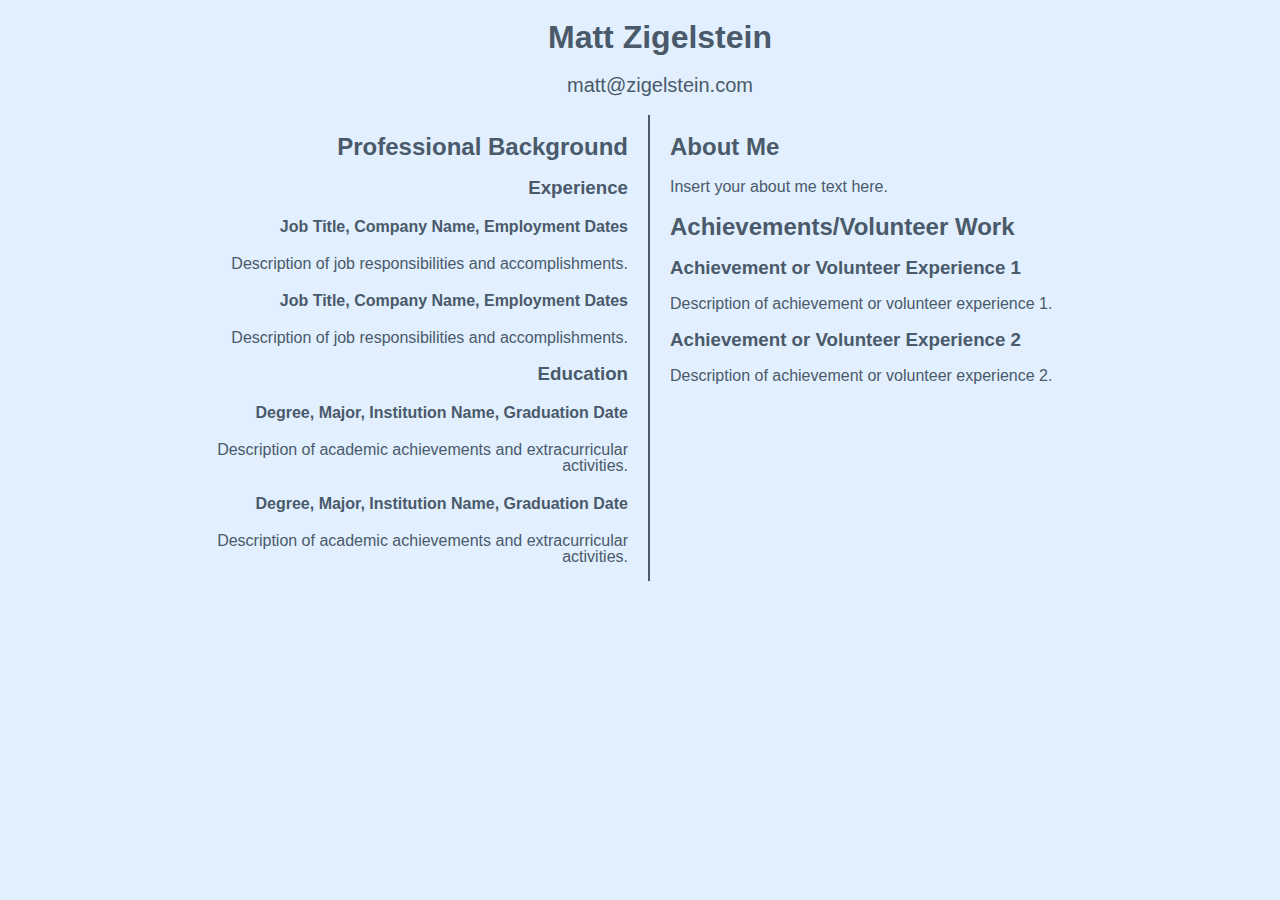
<file: resume.html>
<!DOCTYPE html>
<html>
<head>
	<title>Resume</title>
	<meta charset="UTF-8">
	<meta name="viewport" content="width=device-width, initial-scale=1.0">
	<style>
		body {
		font-family: Bahnschrift, sans-serif;
		margin: 0;
		padding: 0;
			padding-left: 40px;
		background-color: #e1efff; /* new background color */
		color: #4a5a6a; /* new font color */
			line-height: 1.0;
	}
		a {
			color: #4a5a6a; /* link color */
			text-decoration: none;
			font-size: 20px;
		}
		a:hover {
		color: #6d7d8c; /* link hover color */
			
	}
		/* Define a grid container */
.container {
	display: grid;
	grid-template-columns: 1fr 1fr;
	grid-gap: 20px;
	margin: 0 auto;
	text-align: center;
	max-width: 960px;
}

/* Apply styles to the left column */
.left-column {
	grid-column: 1 / 2;
	text-align: right;
	border-right: 2px solid #4a5a6a;
	padding-right: 20px;
}

/* Apply styles to the right column */
.right-column {
	grid-column: 2 / 3;
	text-align: left;
}
	</style>
</head>
<body>	
	
	<section id="contact" style="text-align: center; padding-bottom: 20px;">
		
	<h1>Matt Zigelstein</h1>
	<a href="mailto:matt@zigelstein.com">matt@zigelstein.com</a>
</section>
<div class="container">

<section id="professional-background" class="left-column">
	<h2>Professional Background</h2>
	<div>
		<h3 class="subheading">Experience</h3>
		<h4>Job Title, Company Name, Employment Dates</h4>
		<p>Description of job responsibilities and accomplishments.</p>
	</div>
	<div>
		<h4>Job Title, Company Name, Employment Dates</h4>
		<p>Description of job responsibilities and accomplishments.</p>
	</div>
	<div>
		<h3 class="subheading">Education</h3>
		<h4>Degree, Major, Institution Name, Graduation Date</h4>
		<p>Description of academic achievements and extracurricular activities.</p>
	</div>
	<div>
		<h4>Degree, Major, Institution Name, Graduation Date</h4>
		<p>Description of academic achievements and extracurricular activities.</p>
	</div>
</section>

<section id="about-me-achievements" class="right-column" style="text-align: left;">
	<h2>About Me</h2>
	<p>Insert your about me text here.</p>
	<h2>Achievements/Volunteer Work</h2>
	<div>
		<h3>Achievement or Volunteer Experience 1</h3>
		<p>Description of achievement or volunteer experience 1.</p>
	</div>
	<div>
		<h3>Achievement or Volunteer Experience 2</h3>
		<p>Description of achievement or volunteer experience 2.</p>
	</div>
</section>
</div>
</body>
</html>
</file>
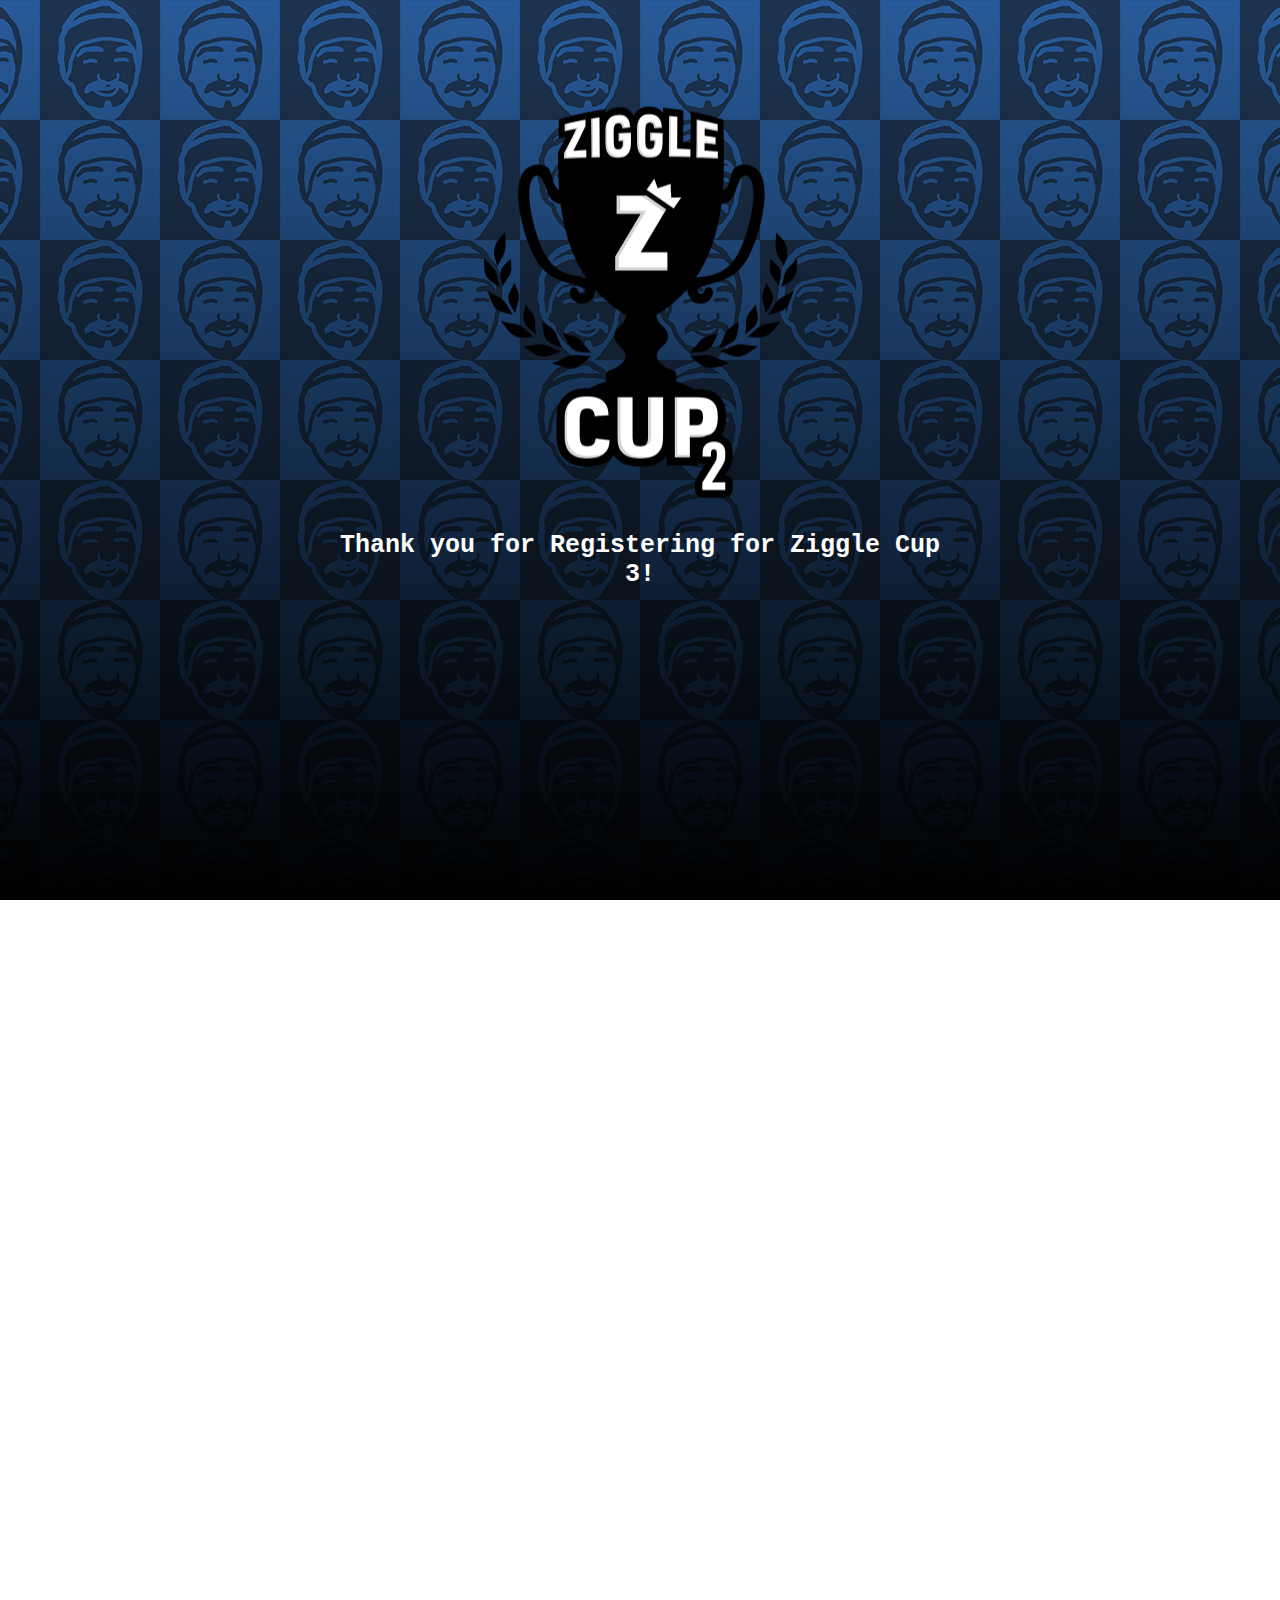
<file: thankyou.html>
<!DOCTYPE html>
<html>
<head>
    <!-- Favicon head tag -->
  <title>Thank you!</title>
  <link rel="apple-touch-icon" sizes="180x180" href="/apple-touch-icon.png">
	<link rel="icon" type="image/png" sizes="32x32" href="/favicon-32x32.png">
	<link rel="icon" type="image/png" sizes="16x16" href="/favicon-16x16.png">
	<link rel="manifest" href="/site.webmanifest">
	<link rel="mask-icon" href="/safari-pinned-tab.svg" color="#5bbad5">
	<meta name="msapplication-TileColor" content="#2b5797">
	<meta name="theme-color" content="#ffffff">
</head>
<style>
body, html {
  height: 100%;
  margin: 0;
}
.bgimg {
  background-image:
    linear-gradient(
      rgba(0, 0, 0, 0),
      rgba(0, 0, 0, 1)
    ),
    url('faces 1920x1080.png');
	min-height: 200%;
  background-position:top;
  background-size: inherit;
	background-repeat: repeat;
	background-attachment: fixed;
  position: relative;
	font-family: "Verdana", Courier, monospace;
  font-size: 25px;
}
.topleft {
  position: absolute;
  top: 0;
  left: 25px;
}
.bottomleft {
  position: absolute;
  text-align: right;
  bottom: 0;
  left: 10px;
}
.middle {
  position: absolute;
  top: 20%;
  left: 50%;
  transform: translate(-50%, -50%);
  text-align: center;
}
hr {
  margin: auto;
  width: 40%;
}
</style>
<body>

<div class="bgimg">
  <div class="middle">
	  <img src="ziggle cup 2 logo.png" style="width:313px;">
	  <p style="color:white"> <b>Thank you for Registering for Ziggle Cup 3!</b></p>

  </div>
  </div>
</div>


</body>
</html>
</file>
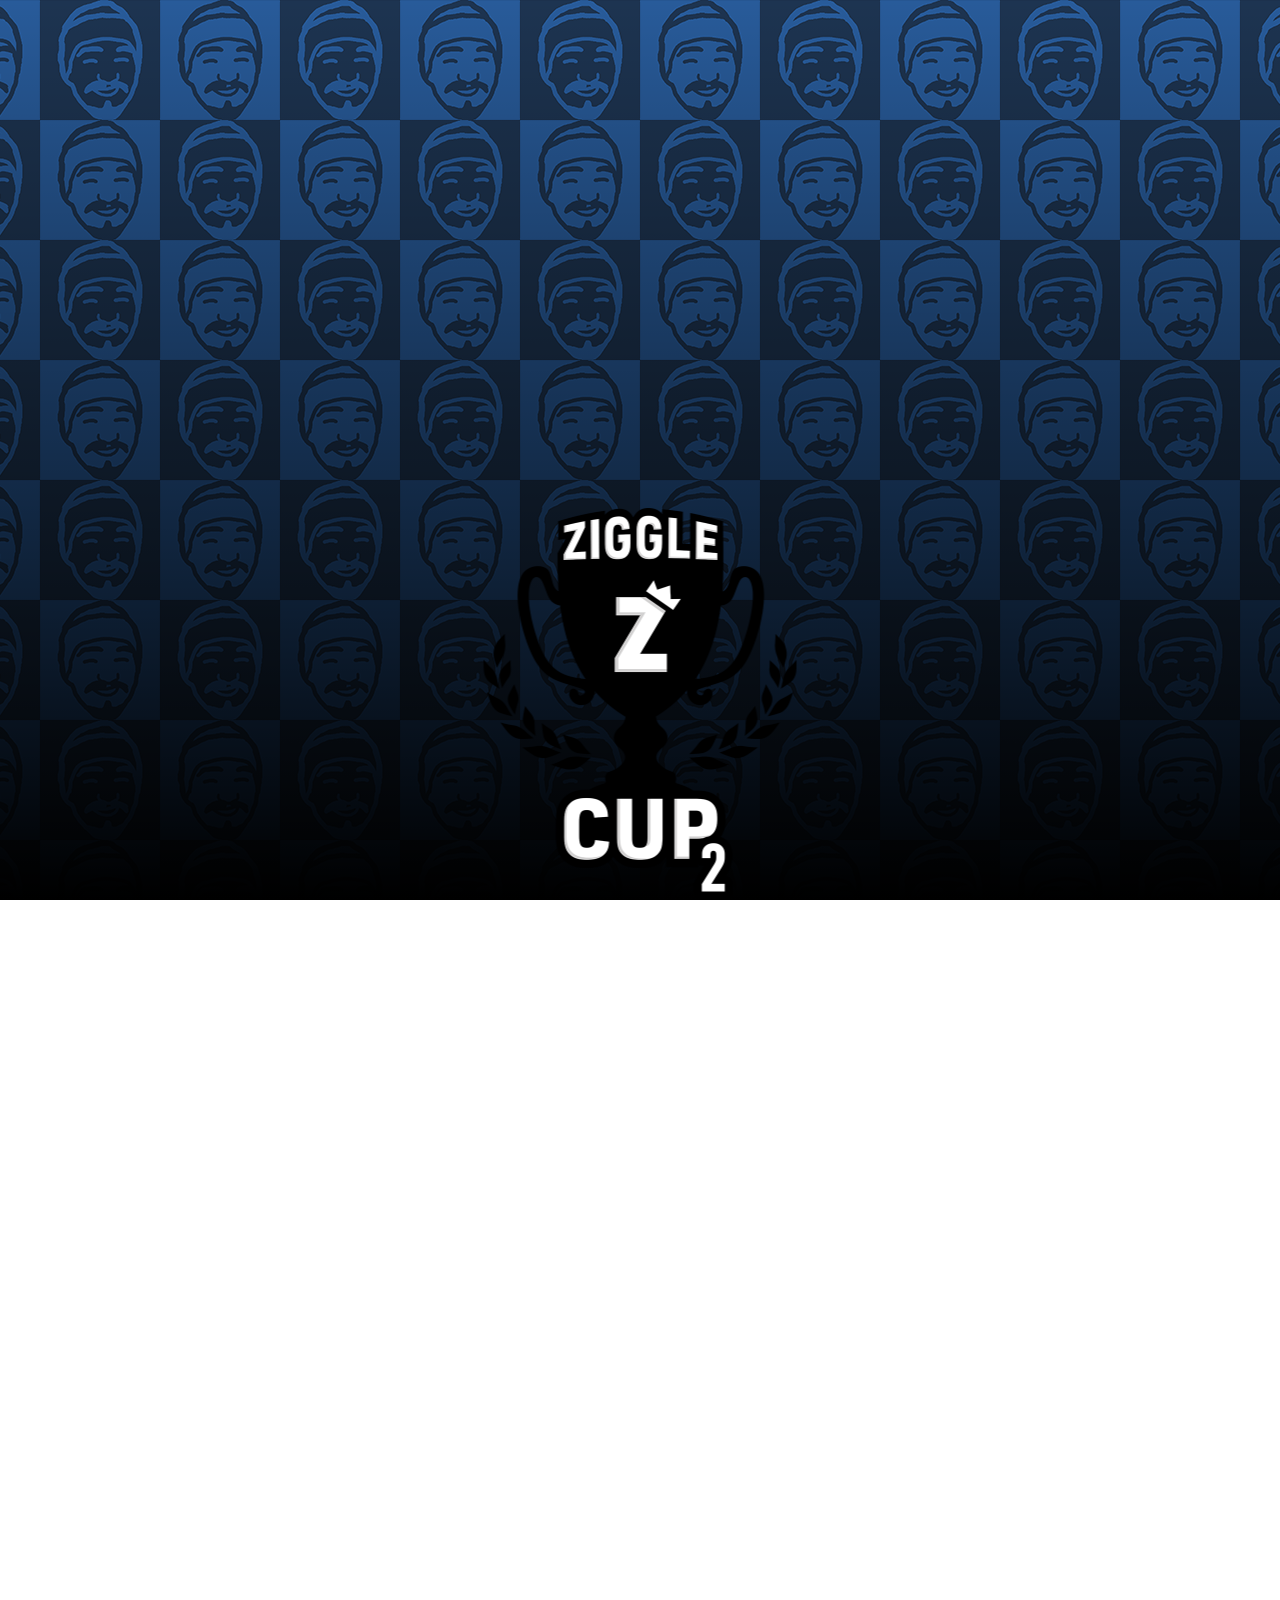
<file: zc3.html>
<!DOCTYPE html>
<html>
<head>
    <!-- Favicon head tag -->
  <title>Ziggle Cup 3 Registration</title>
  <link rel="apple-touch-icon" sizes="180x180" href="/apple-touch-icon.png">
	<link rel="icon" type="image/png" sizes="32x32" href="/favicon-32x32.png">
	<link rel="icon" type="image/png" sizes="16x16" href="/favicon-16x16.png">
	<link rel="manifest" href="/site.webmanifest">
	<link rel="mask-icon" href="/safari-pinned-tab.svg" color="#5bbad5">
	<meta name="msapplication-TileColor" content="#2b5797">
	<meta name="theme-color" content="#ffffff">
</head>
<style>
body, html {
  height: 100%;
  margin: 0;
}
.bgimg {
  background-image:
    linear-gradient(
      rgba(0, 0, 0, 0),
      rgba(0, 0, 0, 1)
    ),
    url('faces 1920x1080.png');
	min-height: 200%;
  background-position:top;
  background-size: inherit;
	background-repeat: repeat;
	background-attachment: fixed;
  position: relative;
	font-family: "Verdana", Courier, monospace;
  font-size: 25px;
}
.topleft {
  position: absolute;
  top: 0;
  left: 25px;
}
.bottomleft {
  position: absolute;
  text-align: right;
  bottom: 0;
  left: 10px;
}
.middle {
  position: absolute;
  top: 40%;
  left: 50%;
  transform: translate(-50%, -50%);
  text-align: center;
}
hr {
  margin: auto;
  width: 40%;
}
</style>
<body>

<div class="bgimg">
  <div class="middle">
	  <img src="ziggle cup 2 logo.png" style="width:313px;">
	  <p ></p>
    <script charset="utf-8" type="text/javascript" src="//js.hsforms.net/forms/shell.js" ></script>
<script>
  hbspt.forms.create({
	region: "na1",
	portalId: "20910286",
	formId: "f8d2198f-965c-438d-8f3e-38753e80f1b0"
});
</script>
  </div>
  </div>
</div>


</body>
</html>
</file>
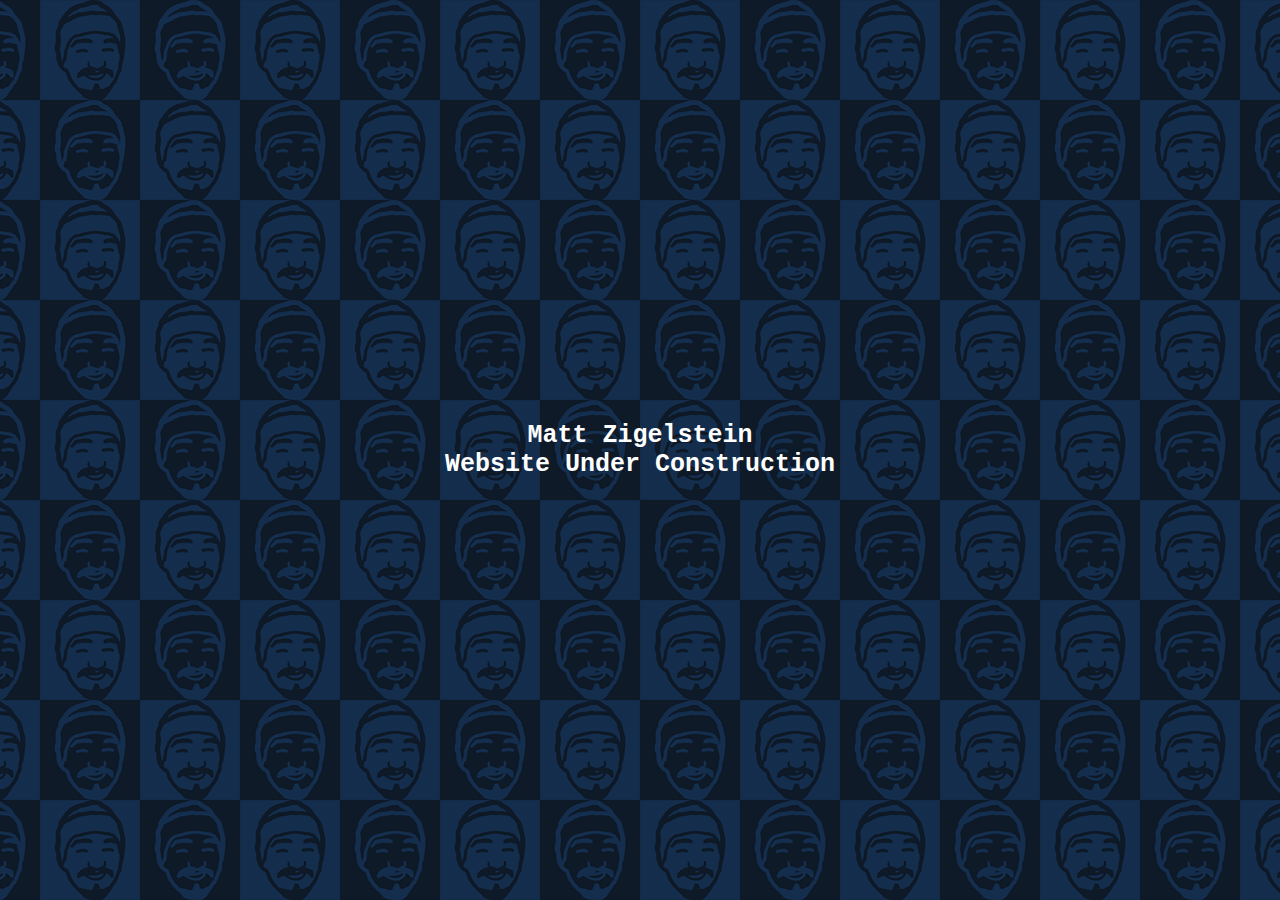
<file: zigglecupthree.html>
<!DOCTYPE html>
<html>
<head>
    <!-- Favicon head tag -->
  <title>Matt Zigelstein</title>
  <link rel="apple-touch-icon" sizes="180x180" href="/apple-touch-icon.png">
	<link rel="icon" type="image/png" sizes="32x32" href="/favicon-32x32.png">
	<link rel="icon" type="image/png" sizes="16x16" href="/favicon-16x16.png">
	<link rel="manifest" href="/site.webmanifest">
	<link rel="mask-icon" href="/safari-pinned-tab.svg" color="#5bbad5">
	<meta name="msapplication-TileColor" content="#2b5797">
	<meta name="theme-color" content="#ffffff">
</head>
<style>
body, html {
  height: 100%;
  margin: 0;
}
.bgimg {
  background-image:
    linear-gradient(
      rgba(0, 0, 0, 0.5),
      rgba(0, 0, 0, 0.5)
    ),
    url('faces 1920x1080.png');
  height: 100%;
  background-position: center;
  background-size: cover;
	background-repeat: repeat-x;
	background-repeat: repeat-y;
  position: relative;
  color: white;
  font-family: "Verdana", Courier, monospace;
  font-size: 25px;
}
.topleft {
  position: absolute;
  top: 0;
  left: 25px;
}
.bottomleft {
  position: absolute;
  text-align: right;
  bottom: 0;
  left: 10px;
}
.middle {
  position: absolute;
  top: 50%;
  left: 50%;
  transform: translate(-50%, -50%);
  text-align: center;
}
hr {
  margin: auto;
  width: 40%;
}
</style>
<body>

<div class="bgimg">
  <div class="middle">
    <p><b>Matt Zigelstein<br>Website Under Construction</b></p>
<script charset="utf-8" type="text/javascript" src="//js.hsforms.net/forms/shell.js"></script>
<script>
  hbspt.forms.create({
	region: "na1",
	portalId: "20910286",
	formId: "f8d2198f-965c-438d-8f3e-38753e80f1b0"
});
</script>
  </div> 
</div>
		
</body>
</html>
</file>
